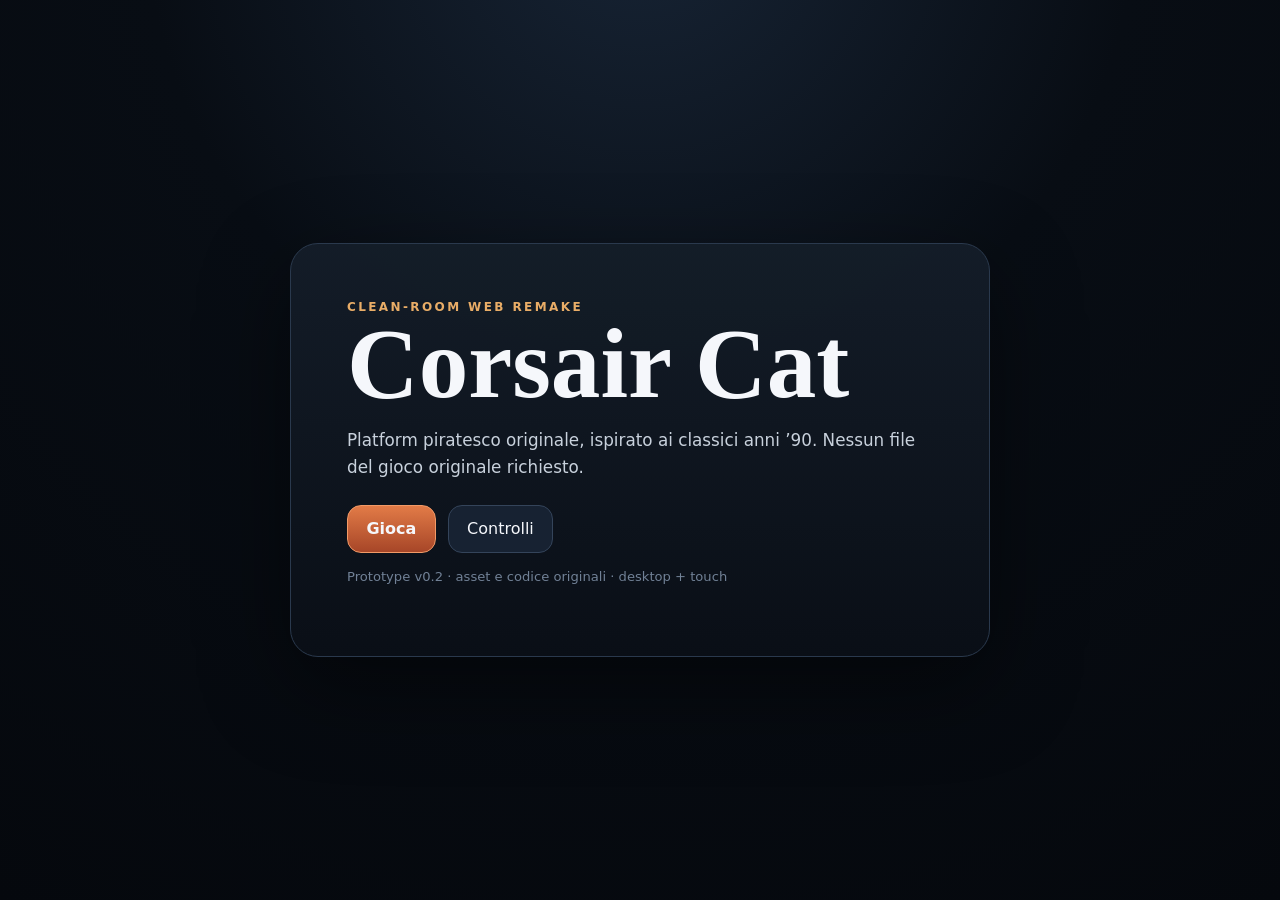
<file: web/index.html>
<!doctype html>
<html lang="it">
<head>
  <meta charset="utf-8" />
  <meta name="viewport" content="width=device-width,initial-scale=1,viewport-fit=cover,user-scalable=no" />
  <meta name="theme-color" content="#0b1018" />
  <title>Corsair Cat — Web Remake Prototype</title>
  <link rel="manifest" href="manifest.webmanifest?v=2" />
  <link rel="stylesheet" href="styles.css?v=2" />
</head>
<body>
  <main id="app">
    <section id="hero" class="panel">
      <div class="eyebrow">CLEAN-ROOM WEB REMAKE</div>
      <h1>Corsair Cat</h1>
      <p>Platform piratesco originale, ispirato ai classici anni ’90. Nessun file del gioco originale richiesto.</p>
      <div class="actions">
        <button id="playBtn" class="primary">Gioca</button>
        <button id="controlsBtn">Controlli</button>
      </div>
      <p class="fineprint">Prototype v0.2 · asset e codice originali · desktop + touch</p>
    </section>

    <section id="gameShell" class="hidden" aria-label="gioco">
      <div id="topbar">
        <div class="brand">Corsair Cat</div>
        <div class="top-actions">
          <button id="restartBtn">↻</button>
          <button id="fullscreenBtn">⛶</button>
        </div>
      </div>
      <div id="canvasWrap">
        <canvas id="game" width="960" height="540" tabindex="0"></canvas>
        <div id="pauseCard" class="overlay-card hidden">
          <h2>Pausa</h2>
          <button id="resumeBtn" class="primary">Riprendi</button>
        </div>
        <div id="winCard" class="overlay-card hidden">
          <div class="eyebrow">LIVELLO COMPLETATO</div>
          <h2>Porto liberato!</h2>
          <p id="winStats"></p>
          <button id="againBtn" class="primary">Rigioca</button>
        </div>
      </div>

      <div id="touchControls" aria-label="controlli touch">
        <div class="dpad">
          <button data-hold="left" aria-label="sinistra">◀</button>
          <button data-hold="right" aria-label="destra">▶</button>
        </div>
        <div class="touch-actions">
          <button data-action="attack" class="attack" aria-label="attacca">⚔</button>
          <button data-action="jump" class="jump" aria-label="salta">↑</button>
        </div>
      </div>
      <div id="tip">A/D o ←/→ muovi · Spazio salta · Ctrl/X attacca · Esc pausa</div>
    </section>
  </main>

  <dialog id="controlsDialog">
    <h2>Controlli</h2>
    <p><b>Movimento:</b> A/D oppure frecce</p>
    <p><b>Salto:</b> Spazio / W / ↑</p>
    <p><b>Attacco:</b> Ctrl / X</p>
    <p><b>Pausa:</b> Esc</p>
    <p>Su smartphone usa i pulsanti sullo schermo.</p>
    <button id="closeControls" class="primary">Chiudi</button>
  </dialog>

  <script type="module" src="game.js?v=2"></script>
  <script src="input-fix.js?v=2"></script>
</body>
</html>
</file>
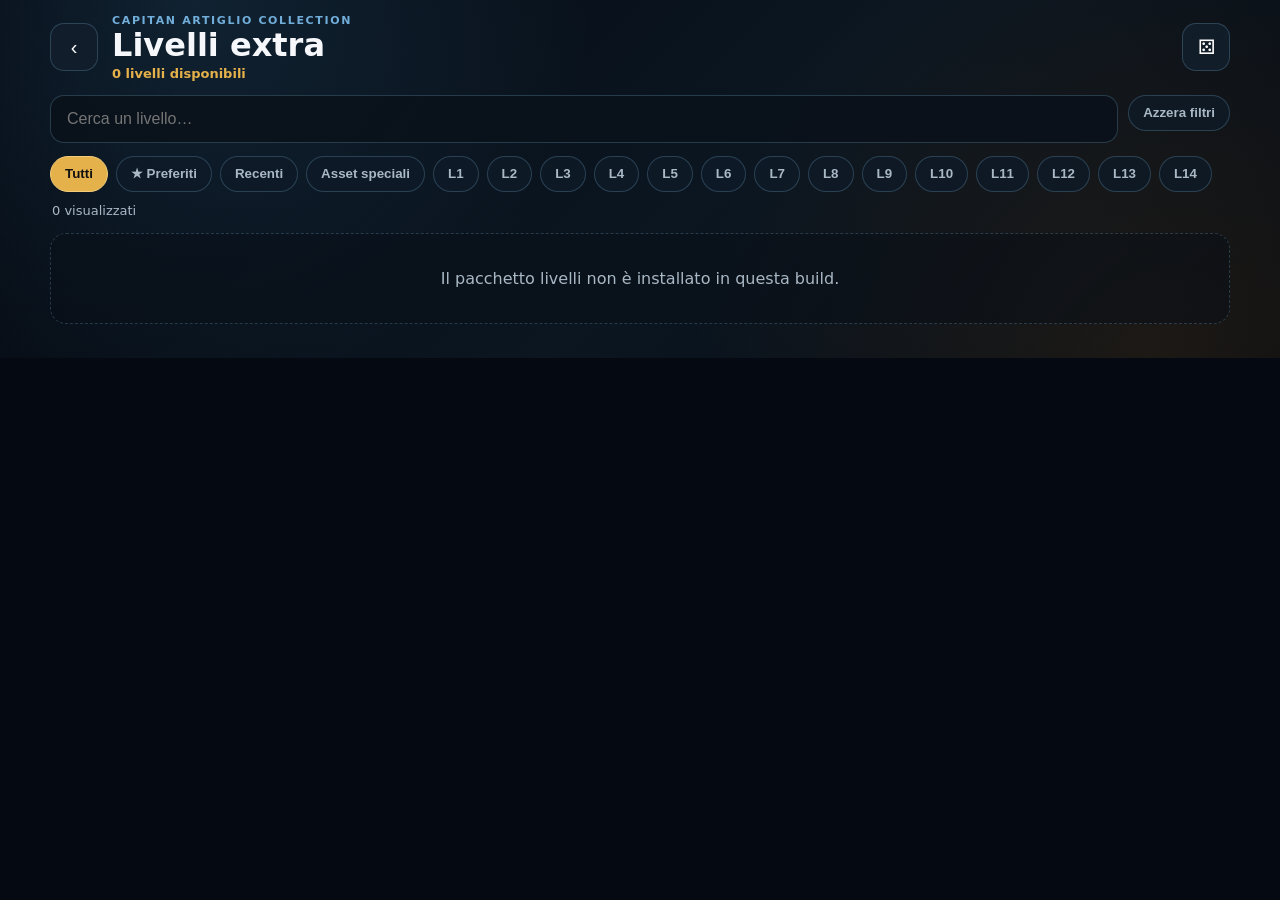
<file: android/collection-web/levels.html>
<!doctype html>
<html lang="it">
<head>
  <meta charset="utf-8">
  <meta name="viewport" content="width=device-width,initial-scale=1,maximum-scale=1,user-scalable=no,viewport-fit=cover">
  <meta name="theme-color" content="#050a12">
  <title>Capitan Artiglio · Livelli extra</title>
  <style>
    :root {
      color-scheme: dark;
      --bg: #050a12;
      --panel: rgba(17, 29, 42, .94);
      --panel2: rgba(25, 43, 59, .9);
      --line: rgba(116, 168, 202, .28);
      --text: #f5f7fa;
      --muted: #a9b8c5;
      --gold: #e5b14a;
      --blue: #71aeda;
      --danger: #ff786e;
    }
    * { box-sizing: border-box; -webkit-tap-highlight-color: transparent; }
    html, body { margin: 0; width: 100%; min-height: 100%; background: var(--bg); color: var(--text); font-family: system-ui, -apple-system, Segoe UI, Roboto, sans-serif; }
    body {
      background:
        radial-gradient(circle at 15% 0%, rgba(42, 91, 124, .28), transparent 35%),
        radial-gradient(circle at 90% 100%, rgba(131, 83, 24, .18), transparent 38%),
        linear-gradient(135deg, #050911, #0b1621 55%, #050a12);
      padding: max(14px, env(safe-area-inset-top)) max(18px, env(safe-area-inset-right)) max(14px, env(safe-area-inset-bottom)) max(18px, env(safe-area-inset-left));
    }
    .shell { width: min(1180px, 100%); margin: 0 auto; }
    header { display: flex; align-items: center; gap: 14px; margin-bottom: 14px; }
    .back, .icon-btn { border: 1px solid var(--line); background: rgba(18, 31, 44, .9); color: white; border-radius: 14px; min-width: 48px; height: 48px; font-size: 20px; }
    .titles { flex: 1; min-width: 0; }
    .kicker { color: var(--blue); font-size: 11px; font-weight: 800; letter-spacing: .15em; }
    h1 { margin: 2px 0 0; font-size: clamp(22px, 4vw, 32px); line-height: 1.05; }
    .count { color: var(--gold); font-size: 13px; font-weight: 700; margin-top: 3px; }
    .toolbar { display: grid; grid-template-columns: minmax(200px, 1fr) auto; gap: 10px; margin-bottom: 10px; }
    .search { width: 100%; height: 48px; border-radius: 14px; border: 1px solid var(--line); background: rgba(10, 18, 27, .92); color: white; padding: 0 16px; font-size: 16px; outline: none; }
    .search:focus { border-color: rgba(113, 174, 218, .7); box-shadow: 0 0 0 3px rgba(113, 174, 218, .12); }
    .filters { display: flex; gap: 8px; overflow-x: auto; padding: 3px 0 11px; scrollbar-width: none; }
    .filters::-webkit-scrollbar { display: none; }
    .chip { white-space: nowrap; height: 36px; border-radius: 18px; padding: 0 14px; border: 1px solid var(--line); background: rgba(15, 27, 39, .85); color: var(--muted); font-weight: 700; }
    .chip.active { color: #111; background: var(--gold); border-color: #f2cc7a; }
    .status { color: var(--muted); font-size: 13px; min-height: 22px; margin: 0 2px 8px; }
    .grid { display: grid; grid-template-columns: repeat(auto-fill, minmax(250px, 1fr)); gap: 10px; padding-bottom: 20px; }
    .card { position: relative; border: 1px solid var(--line); border-radius: 16px; background: linear-gradient(150deg, var(--panel), rgba(11, 20, 30, .96)); overflow: hidden; min-height: 138px; display: flex; flex-direction: column; }
    .card::before { content: ''; position: absolute; inset: 0 0 auto; height: 2px; background: linear-gradient(90deg, transparent, rgba(229,177,74,.8), transparent); opacity: .7; }
    .card-body { padding: 14px 14px 10px; flex: 1; }
    .title { font-size: 16px; font-weight: 800; line-height: 1.18; padding-right: 36px; overflow-wrap: anywhere; }
    .meta { display: flex; flex-wrap: wrap; gap: 6px; margin-top: 9px; color: var(--muted); font-size: 12px; }
    .pill { background: rgba(113, 174, 218, .11); border: 1px solid rgba(113, 174, 218, .18); border-radius: 10px; padding: 3px 7px; }
    .special { color: #f3ce85; background: rgba(229,177,74,.10); border-color: rgba(229,177,74,.25); }
    .fav { position: absolute; right: 9px; top: 9px; width: 34px; height: 34px; border: 0; border-radius: 12px; background: rgba(255,255,255,.05); color: #7f93a4; font-size: 20px; }
    .fav.on { color: var(--gold); }
    .play { margin: 0 10px 10px; height: 42px; border: 1px solid #f0c66b; border-radius: 12px; background: linear-gradient(#efc466, #d69b2f); color: #111820; font-size: 14px; font-weight: 900; letter-spacing: .03em; }
    .empty { grid-column: 1/-1; border: 1px dashed var(--line); border-radius: 16px; color: var(--muted); text-align: center; padding: 35px 20px; background: rgba(8,15,23,.5); }
    @media (max-width: 650px) { .toolbar { grid-template-columns: 1fr; } .grid { grid-template-columns: 1fr 1fr; } }
    @media (max-width: 480px) { .grid { grid-template-columns: 1fr; } }
  </style>
</head>
<body>
  <div class="shell">
    <header>
      <button class="back" id="backBtn" aria-label="Indietro">‹</button>
      <div class="titles">
        <div class="kicker">CAPITAN ARTIGLIO COLLECTION</div>
        <h1>Livelli extra</h1>
        <div class="count" id="countLabel">Caricamento libreria…</div>
      </div>
      <button class="icon-btn" id="randomBtn" title="Livello casuale">⚄</button>
    </header>

    <div class="toolbar">
      <input class="search" id="search" type="search" autocomplete="off" placeholder="Cerca un livello…">
      <button class="chip" id="clearBtn">Azzera filtri</button>
    </div>

    <div class="filters" id="filters">
      <button class="chip active" data-filter="all">Tutti</button>
      <button class="chip" data-filter="favorites">★ Preferiti</button>
      <button class="chip" data-filter="recent">Recenti</button>
      <button class="chip" data-filter="special">Asset speciali</button>
      <button class="chip" data-filter="1">L1</button>
      <button class="chip" data-filter="2">L2</button>
      <button class="chip" data-filter="3">L3</button>
      <button class="chip" data-filter="4">L4</button>
      <button class="chip" data-filter="5">L5</button>
      <button class="chip" data-filter="6">L6</button>
      <button class="chip" data-filter="7">L7</button>
      <button class="chip" data-filter="8">L8</button>
      <button class="chip" data-filter="9">L9</button>
      <button class="chip" data-filter="10">L10</button>
      <button class="chip" data-filter="11">L11</button>
      <button class="chip" data-filter="12">L12</button>
      <button class="chip" data-filter="13">L13</button>
      <button class="chip" data-filter="14">L14</button>
    </div>

    <div class="status" id="status"></div>
    <div class="grid" id="grid"></div>
  </div>

<script>
(() => {
  const MANIFEST_URL = 'custom-levels/manifest.json';
  const FAVORITES_KEY = 'capitan-artiglio:custom:favorites';
  const RECENT_KEY = 'capitan-artiglio:custom:recent';
  const MAX_RECENT = 24;
  let levels = [];
  let filter = new URLSearchParams(location.search).get('filter') || 'all';

  const grid = document.getElementById('grid');
  const search = document.getElementById('search');
  const countLabel = document.getElementById('countLabel');
  const status = document.getElementById('status');

  const readList = (key) => {
    try { const v = JSON.parse(localStorage.getItem(key) || '[]'); return Array.isArray(v) ? v : []; }
    catch (_) { return []; }
  };
  const writeList = (key, value) => localStorage.setItem(key, JSON.stringify(value));
  const favorites = () => new Set(readList(FAVORITES_KEY));
  const recents = () => readList(RECENT_KEY);

  function setFilter(next) {
    filter = String(next || 'all');
    document.querySelectorAll('[data-filter]').forEach(b => b.classList.toggle('active', b.dataset.filter === filter));
    render();
  }

  function normalized(v) {
    return String(v || '').normalize('NFD').replace(/[\u0300-\u036f]/g, '').toLowerCase();
  }

  function visibleLevels() {
    const q = normalized(search.value.trim());
    const fav = favorites();
    const recent = recents();
    let list = levels.filter(level => {
      if (q && !normalized(level.title).includes(q)) return false;
      if (filter === 'favorites') return fav.has(level.id);
      if (filter === 'recent') return recent.includes(level.id);
      if (filter === 'special') return !!level.hasAssets;
      if (/^\d+$/.test(filter)) return Number(level.baseLevel) === Number(filter);
      return true;
    });
    if (filter === 'recent') {
      const order = new Map(recent.map((id, i) => [id, i]));
      list.sort((a,b) => (order.get(a.id) ?? 9999) - (order.get(b.id) ?? 9999));
    } else {
      list.sort((a,b) => String(a.title).localeCompare(String(b.title), 'it', {numeric:true, sensitivity:'base'}));
    }
    return list;
  }

  function render() {
    const list = visibleLevels();
    const fav = favorites();
    countLabel.textContent = `${levels.length} livelli disponibili`;
    status.textContent = `${list.length} visualizzati${search.value.trim() ? ' · ricerca attiva' : ''}`;
    grid.textContent = '';

    if (!list.length) {
      const empty = document.createElement('div');
      empty.className = 'empty';
      empty.textContent = levels.length ? 'Nessun livello corrisponde ai filtri.' : 'Il pacchetto livelli non è installato in questa build.';
      grid.appendChild(empty);
      return;
    }

    const frag = document.createDocumentFragment();
    list.forEach(level => {
      const card = document.createElement('article');
      card.className = 'card';
      card.innerHTML = `
        <div class="card-body">
          <div class="title"></div>
          <div class="meta">
            <span class="pill">Base L${Number(level.baseLevel) || '?'}</span>
            ${level.hasAssets ? '<span class="pill special">Asset personalizzati</span>' : ''}
          </div>
        </div>
        <button class="fav" aria-label="Preferito">★</button>
        <button class="play">GIOCA</button>`;
      card.querySelector('.title').textContent = level.title;
      const favBtn = card.querySelector('.fav');
      favBtn.classList.toggle('on', fav.has(level.id));
      favBtn.addEventListener('click', () => toggleFavorite(level.id, favBtn));
      card.querySelector('.play').addEventListener('click', () => play(level));
      frag.appendChild(card);
    });
    grid.appendChild(frag);
  }

  function toggleFavorite(id, button) {
    const fav = favorites();
    if (fav.has(id)) fav.delete(id); else fav.add(id);
    writeList(FAVORITES_KEY, [...fav]);
    button.classList.toggle('on', fav.has(id));
    if (filter === 'favorites') render();
    vibrate(18);
  }

  function rememberRecent(id) {
    const next = recents().filter(v => v !== id);
    next.unshift(id);
    writeList(RECENT_KEY, next.slice(0, MAX_RECENT));
  }

  function safeArchive(path) {
    const value = String(path || '');
    return /^custom-levels\/packs\/[A-Za-z0-9._-]+\.zip$/.test(value) ? value : '';
  }

  function play(level) {
    const archive = safeArchive(level.archive);
    const base = Number(level.baseLevel);
    if (!archive || !(base >= 1 && base <= 14)) {
      status.textContent = 'Pacchetto livello non valido.';
      return;
    }
    rememberRecent(level.id);
    const continueToken = ['custom', level.id, String(base), archive].join('|');
    try { if (window.CapitanAndroid) window.CapitanAndroid.saveMode(continueToken); } catch (_) {}
    vibrate(28);
    const qs = new URLSearchParams({
      android: '1', mode: 'custom', level: level.id,
      base: String(base), archive, shell: 'v2'
    });
    location.href = 'index.html?' + qs.toString();
  }

  function vibrate(ms) {
    try {
      if (window.CapitanAndroid && typeof window.CapitanAndroid.vibrate === 'function') {
        window.CapitanAndroid.vibrate(ms); return;
      }
    } catch (_) {}
    if (navigator.vibrate) navigator.vibrate(ms);
  }

  async function load() {
    try {
      const res = await fetch(MANIFEST_URL, {cache:'no-store'});
      if (!res.ok) throw new Error(`HTTP ${res.status}`);
      const data = await res.json();
      levels = Array.isArray(data.levels) ? data.levels.filter(l => l && l.id && l.title) : [];
      setFilter(filter);
    } catch (err) {
      console.error(err);
      levels = [];
      countLabel.textContent = 'Libreria non disponibile';
      status.textContent = 'Questa build non contiene ancora il pacchetto dei livelli extra.';
      render();
    }
  }

  document.querySelectorAll('[data-filter]').forEach(b => b.addEventListener('click', () => { vibrate(14); setFilter(b.dataset.filter); }));
  search.addEventListener('input', render);
  document.getElementById('clearBtn').addEventListener('click', () => { search.value=''; setFilter('all'); });
  document.getElementById('randomBtn').addEventListener('click', () => {
    const list = visibleLevels(); if (list.length) play(list[Math.floor(Math.random()*list.length)]);
  });
  document.getElementById('backBtn').addEventListener('click', () => {
    vibrate(14);
    try { if (window.CapitanAndroid) { window.CapitanAndroid.goHome(); return; } } catch (_) {}
    history.back();
  });

  if (filter === 'favorites' || filter === 'recent' || filter === 'special' || /^\d+$/.test(filter)) setFilter(filter);
  load();
})();
</script>
</body>
</html>
</file>
<file: web/styles.css>
:root{color-scheme:dark;--bg:#070b11;--panel:#111923;--line:#273446;--text:#f5f7fb;--muted:#9eacbc;--accent:#d66b3c;--accent2:#e9ad67;--safe-bottom:env(safe-area-inset-bottom,0px)}*{box-sizing:border-box}html,body{margin:0;min-height:100%;background:radial-gradient(circle at 50% -10%,#172435 0,#080d14 42%,#05080d 100%);font-family:Inter,system-ui,-apple-system,Segoe UI,Roboto,sans-serif;color:var(--text)}body{min-height:100dvh;overflow-x:hidden}button{font:inherit;color:inherit;background:#172232;border:1px solid #34445a;border-radius:14px;padding:.85rem 1.15rem;cursor:pointer;touch-action:manipulation}button:active{transform:translateY(1px)}button.primary{background:linear-gradient(180deg,#e27b47,#a74628);border-color:#f29a67;font-weight:800}#app{min-height:100dvh;display:grid;place-items:center}.panel{width:min(92vw,700px);padding:clamp(28px,5vw,56px);background:linear-gradient(180deg,rgba(20,29,40,.97),rgba(10,15,22,.97));border:1px solid #2a394d;border-radius:28px;box-shadow:0 30px 90px rgba(0,0,0,.45)}.eyebrow{font-size:.75rem;letter-spacing:.2em;color:var(--accent2);font-weight:900}.panel h1{font-size:clamp(3rem,10vw,6.2rem);line-height:.9;margin:.3rem 0 1.2rem;font-family:Georgia,serif}.panel p{color:#c8d1dc;font-size:1.05rem;line-height:1.6}.actions{display:flex;gap:12px;margin-top:24px}.fineprint{font-size:.82rem!important;color:#718196!important}.hidden{display:none!important}#gameShell{width:100vw;min-height:100dvh;background:#05070a;display:flex;flex-direction:column}#topbar{height:52px;display:flex;align-items:center;justify-content:space-between;padding:0 12px;background:#0b1018;border-bottom:1px solid #202a37}.brand{font-weight:900;letter-spacing:.04em}.top-actions{display:flex;gap:8px}.top-actions button{padding:.45rem .65rem;border-radius:10px}#canvasWrap{position:relative;flex:1;display:grid;place-items:center;overflow:hidden;background:#07131b}canvas{width:min(100vw,177.777vh);height:auto;max-height:calc(100dvh - 110px);aspect-ratio:16/9;background:#0d1c28;display:block;outline:none;image-rendering:auto}.overlay-card{position:absolute;inset:0;margin:auto;width:min(86vw,420px);height:max-content;background:rgba(8,12,18,.95);border:1px solid #394b62;border-radius:24px;padding:28px;text-align:center;box-shadow:0 30px 80px #0008;z-index:20}.overlay-card h2{font-size:2rem;margin:.25rem 0 1rem}#tip{height:58px;display:grid;place-items:center;color:#7e8da1;font-size:.8rem;background:#080c12;padding-bottom:var(--safe-bottom)}#touchControls{display:none;position:fixed;inset:0;z-index:15;pointer-events:none;padding:0 24px calc(24px + var(--safe-bottom));align-items:flex-end;justify-content:space-between}.dpad,.touch-actions{display:flex;gap:14px;pointer-events:auto}.touch-actions{align-items:flex-end}.dpad button,.touch-actions button{width:76px;height:76px;border-radius:50%;padding:0;background:rgba(15,25,36,.68);border:2px solid rgba(255,255,255,.18);backdrop-filter:blur(6px);font-size:1.65rem;font-weight:900;user-select:none;-webkit-user-select:none}.touch-actions .jump{width:90px;height:90px;background:rgba(190,85,38,.72)}.touch-actions .attack{background:rgba(49,78,108,.75)}dialog{border:1px solid #33465d;border-radius:22px;background:#101823;color:white;width:min(90vw,420px);padding:28px}dialog::backdrop{background:#000a}@media (hover:none),(pointer:coarse){#touchControls{display:flex}#tip{display:none}canvas{max-height:calc(100dvh - 52px)}#topbar{position:relative;z-index:17}}@media (orientation:portrait) and (hover:none),(orientation:portrait) and (pointer:coarse){#touchControls{padding-bottom:calc(22px + var(--safe-bottom))}.dpad button,.touch-actions button{width:68px;height:68px}.touch-actions .jump{width:82px;height:82px}}
</file>
